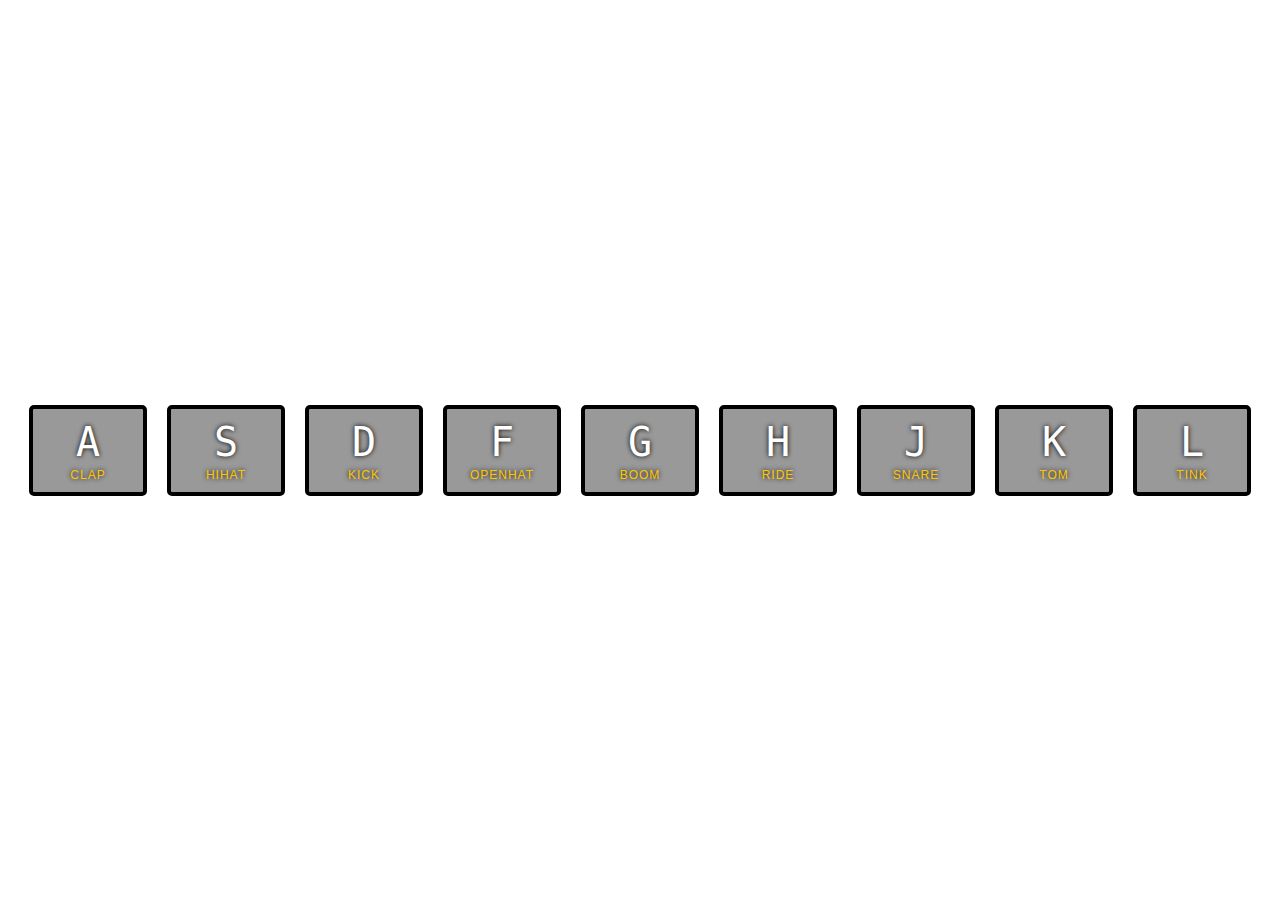
<file: 01-drum-kit/index.html>
<!DOCTYPE html>
<html lang="en">
<head>
    <meta charset="UTF-8">
    <title>JS Drum Kit</title>
    <link rel="stylesheet" href="style.css">
</head>
<body>


<div class="keys">
    <div data-key="65" class="key">
        <kbd>A</kbd>
        <span class="sound">clap</span>
    </div>
    <div data-key="83" class="key">
        <kbd>S</kbd>
        <span class="sound">hihat</span>
    </div>
    <div data-key="68" class="key">
        <kbd>D</kbd>
        <span class="sound">kick</span>
    </div>
    <div data-key="70" class="key">
        <kbd>F</kbd>
        <span class="sound">openhat</span>
    </div>
    <div data-key="71" class="key">
        <kbd>G</kbd>
        <span class="sound">boom</span>
    </div>
    <div data-key="72" class="key">
        <kbd>H</kbd>
        <span class="sound">ride</span>
    </div>
    <div data-key="74" class="key">
        <kbd>J</kbd>
        <span class="sound">snare</span>
    </div>
    <div data-key="75" class="key">
        <kbd>K</kbd>
        <span class="sound">tom</span>
    </div>
    <div data-key="76" class="key">
        <kbd>L</kbd>
        <span class="sound">tink</span>
    </div>
</div>

<audio data-key="65" src="sounds/clap.wav"></audio>
<audio data-key="83" src="sounds/hihat.wav"></audio>
<audio data-key="68" src="sounds/kick.wav"></audio>
<audio data-key="70" src="sounds/openhat.wav"></audio>
<audio data-key="71" src="sounds/boom.wav"></audio>
<audio data-key="72" src="sounds/ride.wav"></audio>
<audio data-key="74" src="sounds/snare.wav"></audio>
<audio data-key="75" src="sounds/tom.wav"></audio>
<audio data-key="76" src="sounds/tink.wav"></audio>

<script>

    function removeTransition(e) {
        if (e.propertyName !== 'transform') return; // skip it if it's not a transform
        e.target.classList.remove('playing');
    }

    function playSound(e) {
        const audio = document.querySelector(`audio[data-key="${e.keyCode}"]`);
        const key = document.querySelector(`div[data-key="${e.keyCode}"]`);
        if (!audio) return;

        key.classList.add('playing');
        audio.currentTime = 0; // rewind to the start
        audio.play();
    }


    const keys = document.querySelectorAll('.key');

    keys.forEach(key => key.addEventListener('transitionend', removeTransition));
    window.addEventListener('keydown', playSound);
</script>


</body>
</html>
</file>
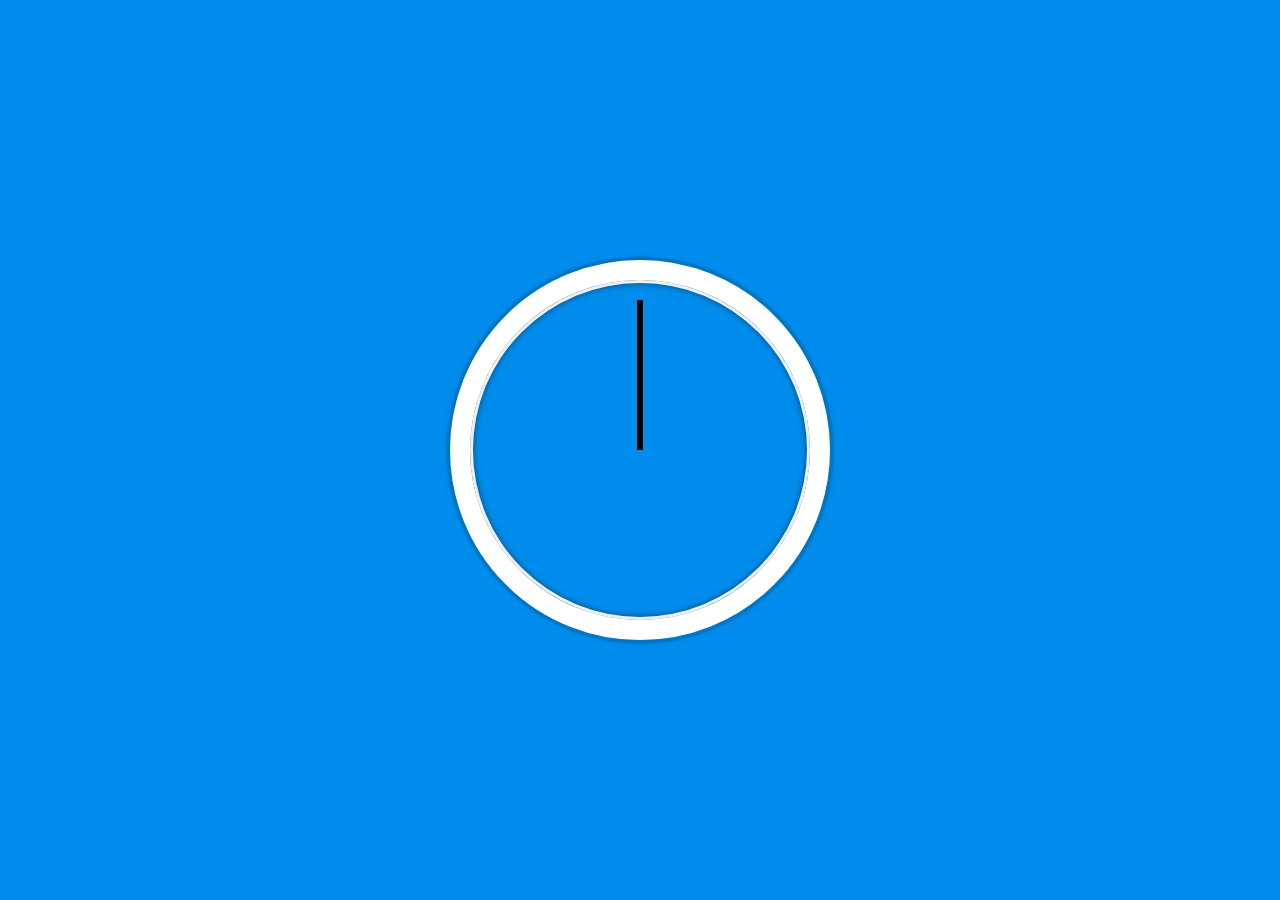
<file: 02-clock/index.html>
<!DOCTYPE html>
<html>
<head>
    <meta charset="UTF-8">
    <title>JS Clock</title>
</head>
<body>

<div class="clock">
    <div class="clock-face">
        <div class="hand hour-hand"></div>
        <div class="hand min-hand"></div>
        <div class="hand second-hand"></div>
    </div>
</div>

<style>
    html {
        background: #018DED url(http://unsplash.it/1500/1000?image=881&blur=50);
        background-size: cover;
        font-family: Helvetica, sans-serif;
        text-align: center;
        font-size: 10px;
    }

    body {
        margin: 0;
        font-size: 2rem;
        display: flex;
        flex: 1;
        min-height: 100vh;
        align-items: center;
        justify-content: center;
    }

    .clock {
        width: 30rem;
        height: 30rem;
        border: 20px solid white;
        border-radius: 50%;
        position: relative;
        padding: 2rem;
        box-shadow:
                0 0 0 4px rgba(0,0,0,0.1),
                inset 0 0 0 3px #EFEFEF,
                inset 0 0 10px black,
                0 0 10px rgba(0,0,0,0.2);
    }

    .clock-face {
        position: relative;
        width: 100%;
        height: 100%;
        transform: translateY(-3px); /* account for the height of the clock hands */
    }

    .hand {
        width: 50%;
        background: black;
        height: 6px;
        position: absolute;
        top: 50%;
        transform-origin: 100%;
        transform: rotate(90deg);
        transition: all 0.05s;
    }
</style>

<script>

    const secondHand = document.querySelector('.second-hand');
    const minHand = document.querySelector('.min-hand');
    const hourHand = document.querySelector('.hour-hand');

    function setDate() {
        const now = new Date();

        const seconds = now.getSeconds();
        const secondsDegrees = ((seconds / 60) * 360) + 90; // to synchronize hand movement with seconds flow
        secondHand.style.transform = `rotate(${secondsDegrees}deg)`;

        const minutes = now.getMinutes();
        const minutesDegrees = ((minutes / 60) * 360) + 90;
        minHand.style.transform=`rotate(${minutesDegrees}deg)`;

        const hours = now.getHours();
        const hoursDegrees = ((hours / 12) * 360) + 90;
        hourHand.style.transform = `rotate(${hoursDegrees}deg)`;

    }

    setInterval(setDate, 1000);

</script>

</body>

</html>
</file>
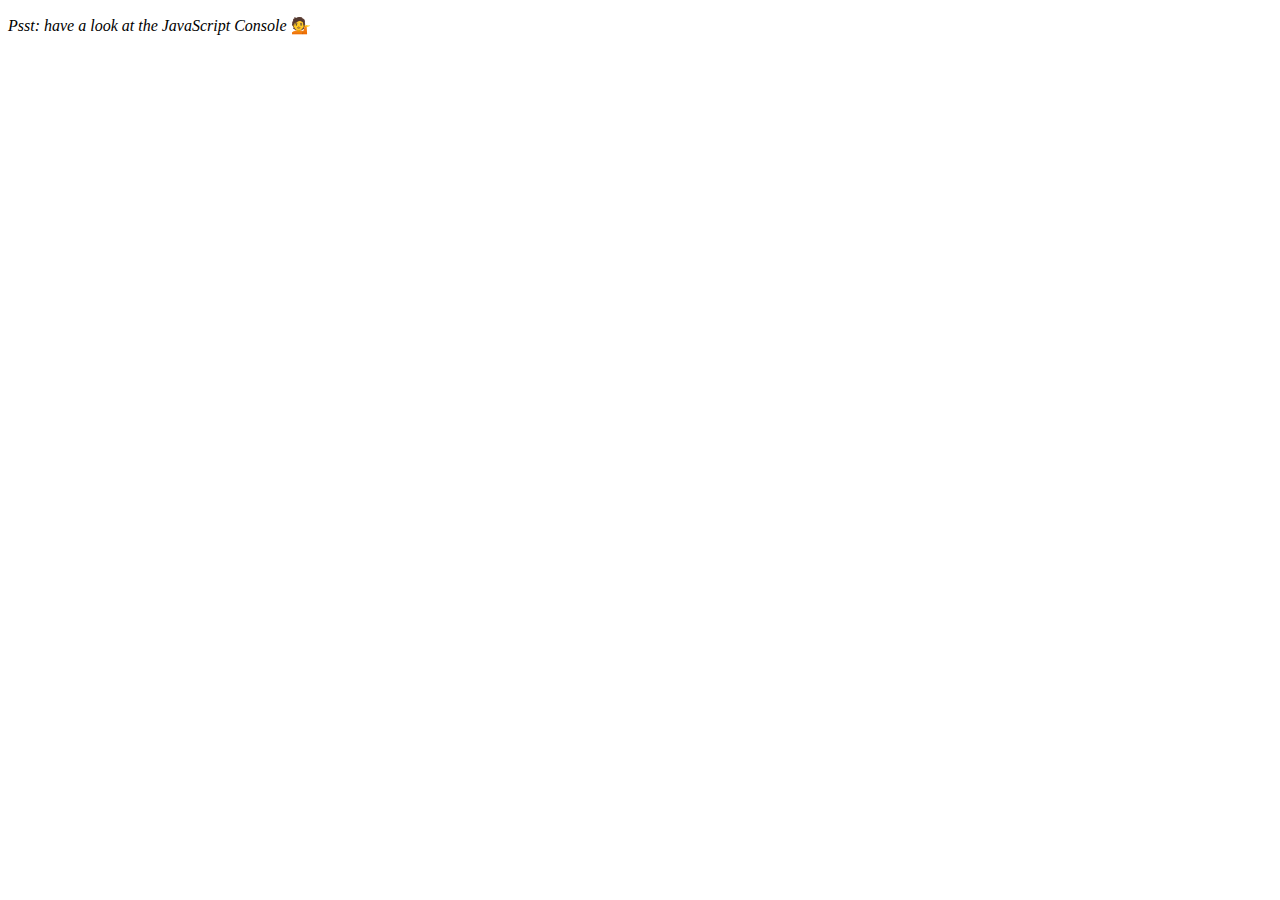
<file: 04-arrayCardioDay-1/index.html>
<!DOCTYPE html>
<html lang="en">
<head>
    <meta charset="UTF-8">
    <title>Array Cardio Day 1</title>
</head>
<body>
<p><em>Psst: have a look at the JavaScript Console </em>💁</p>

<script>
    // Some data

    const inventors = [
        {first: 'Albert', last: 'Einstein', year: 1879, passed: 1955},
        {first: 'Isaac', last: 'Newton', year: 1643, passed: 1727},
        {first: 'Galileo', last: 'Galilei', year: 1564, passed: 1642},
        {first: 'Marie', last: 'Curie', year: 1867, passed: 1934},
        {first: 'Johannes', last: 'Kepler', year: 1571, passed: 1630},
        {first: 'Nicolaus', last: 'Copernicus', year: 1473, passed: 1543},
        {first: 'Max', last: 'Planck', year: 1858, passed: 1947},
        {first: 'Katherine', last: 'Blodgett', year: 1898, passed: 1979},
        {first: 'Ada', last: 'Lovelace', year: 1815, passed: 1852},
        {first: 'Sarah E.', last: 'Goode', year: 1855, passed: 1905},
        {first: 'Lise', last: 'Meitner', year: 1878, passed: 1968},
        {first: 'Hanna', last: 'Hammarström', year: 1829, passed: 1909}
    ];

    const people = ['Beck, Glenn', 'Becker, Carl', 'Beckett, Samuel', 'Beddoes, Mick', 'Beecher, Henry', 'Beethoven, Ludwig',
        'Begin, Menachem', 'Belloc, Hilaire', 'Bellow, Saul', 'Benchley, Robert', 'Benenson, Peter', 'Ben-Gurion, David',
        'Benjamin, Walter', 'Benn, Tony', 'Bennington, Chester', 'Benson, Leana', 'Bent, Silas', 'Bentsen, Lloyd',
        'Berger, Ric', 'Bergman, Ingmar', 'Berio, Luciano', 'Berle, Milton', 'Berlin, Irving', 'Berne, Eric',
        'Bernhard, Sandra', 'Berra, Yogi', 'Berry, Halle', 'Berry, Wendell', 'Bethea, Erin', 'Bevan, Aneurin',
        'Bevel, Ken', 'Biden, Joseph', 'Bierce, Ambrose', 'Biko, Steve', 'Billings, Josh', 'Biondo, Frank',
        'Birrell, Augustine', 'Black, Elk', 'Blair, Robert', 'Blair, Tony', 'Blake, William'];

    // Array.prototype.filter()
    // 1. Filter the list of inventors for those who were born in the 1500's

    const fifteen = inventors.filter(inventor => (inventor.year >= 1500 && inventor.year < 1600));
    console.table(fifteen);

    // Array.prototype.map()
    // 2. Give us an array of the inventors's first and last names

    const fullNames = inventors.map(inventor => `${inventor.first} ${inventor.last}`);
    console.table(fullNames);

    // Array.prototype.sort()
    // 3. Sort the inventors by birthdate, oldest to youngest
    const birthdates = inventors.sort((youngest, oldest) => ((youngest.year - oldest.year)));
    birthdates.reverse();
    console.table(birthdates);

    const ordered = inventors.sort((a, b) => a.year > b.year ? -1 : 1);
    console.table(ordered);

    // Array.prototype.reduce()
    // 4. How many years did all the inventors live
    const totalYears = inventors.reduce((total, inventor) => {
        return total + (inventor.passed - inventor.year);
    }, 0);
    console.log(totalYears);

    // 5. Sort the inventors by years lived
    const oldest = inventors.sort(function (a, b) {
        const lastGuy = a.passed - b.year;
        const nextGuy = b.passed - a.year;
        return lastGuy > nextGuy ? -1 : 1;
    });
    console.table(oldest);

    // 6. Create a list of Boulevards in Paris that contain 'de' anywhere in the name
    // https://en.wikipedia.org/wiki/Category:Boulevards_in_Paris
    const category = document.querySelector('.mw-category');
    const links = Array.from(category.querySelectorAll('a'));
    const de = links.map(link => link.textContent)
        .filter(streetName => streetName.includes('de'));

    // 7. Sort exercise
    // Sort the people alphabetically by last name
    function lastNameSort(a, b) {
        return a.split(",").pop()[0] > b.split(",").pop()[0];
    }
    const names = people.sort(lastNameSort);
    console.log(names);

    const alpha = people.sort((lastOne, nextOne) => {
        const [aLast, aFirst] = lastOne.split(", ");
        const [bLast, bFirst] = nextOne.split(", ");
        return aLast > bLast ? 1 : -1;
    });
    console.log(alpha);

    // 8. Reduce exercise
    // Sum up the instances of each of these
    const data = ['car', 'car', 'truck', 'truck', 'bike', 'walk', 'car', 'van', 'bike', 'walk', 'car', 'van', 'car', 'truck'];
    const transportation = data.reduce((obj, item) => {
        if (!obj[item]) {
            obj[item] = 0;
        }
        obj[item]++;
        return obj;
    }, {});
    console.log(transportation);

</script>
</body>
</html>
</file>
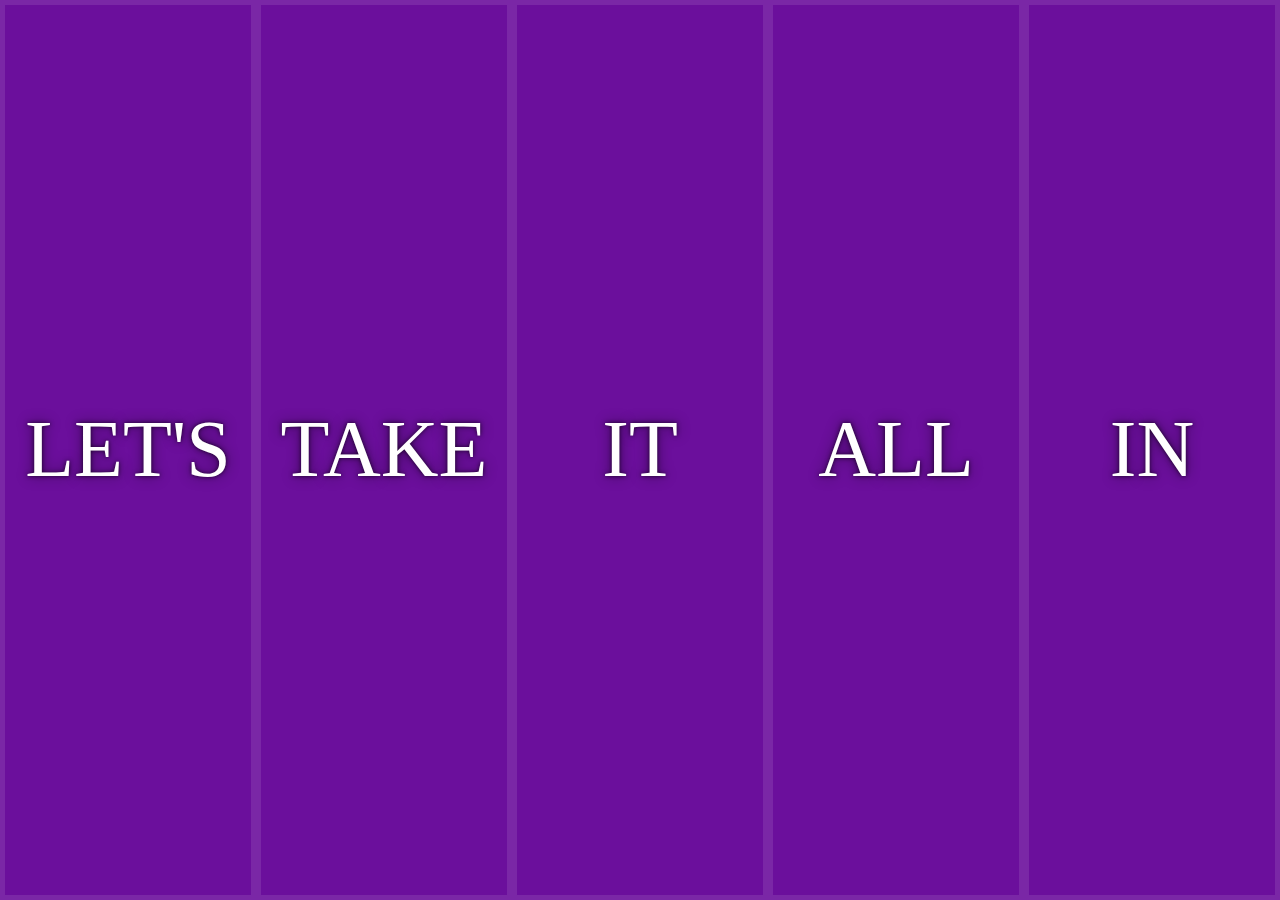
<file: 05-flexPanelsImageGallery/index.html>
<!DOCTYPE html>
<html lang="en">
<head>
    <meta charset="UTF-8">
    <title>Flex Panels Image Gallery</title>
    <link rel="stylesheet" href="index.css">
</head>
<body>
<div class="panels">
    <div class="panel panel1">
        <p>Hey</p>
        <p>Let's</p>
        <p>Dance</p>
    </div>

    <div class="panel panel2">
        <p>Give</p>
        <p>Take</p>
        <p>Receive</p>
    </div>

    <div class="panel panel3">
        <p>Experience</p>
        <p>It</p>
        <p>Today</p>
    </div>

    <div class="panel panel4">
        <p>Give</p>
        <p>All</p>
        <p>You can</p>
    </div>

    <div class="panel panel5">
        <p>Life</p>
        <p>In</p>
        <p>Motion</p>
    </div>
</div>
<script src="index.js"></script>
</body>
</html>
</file>
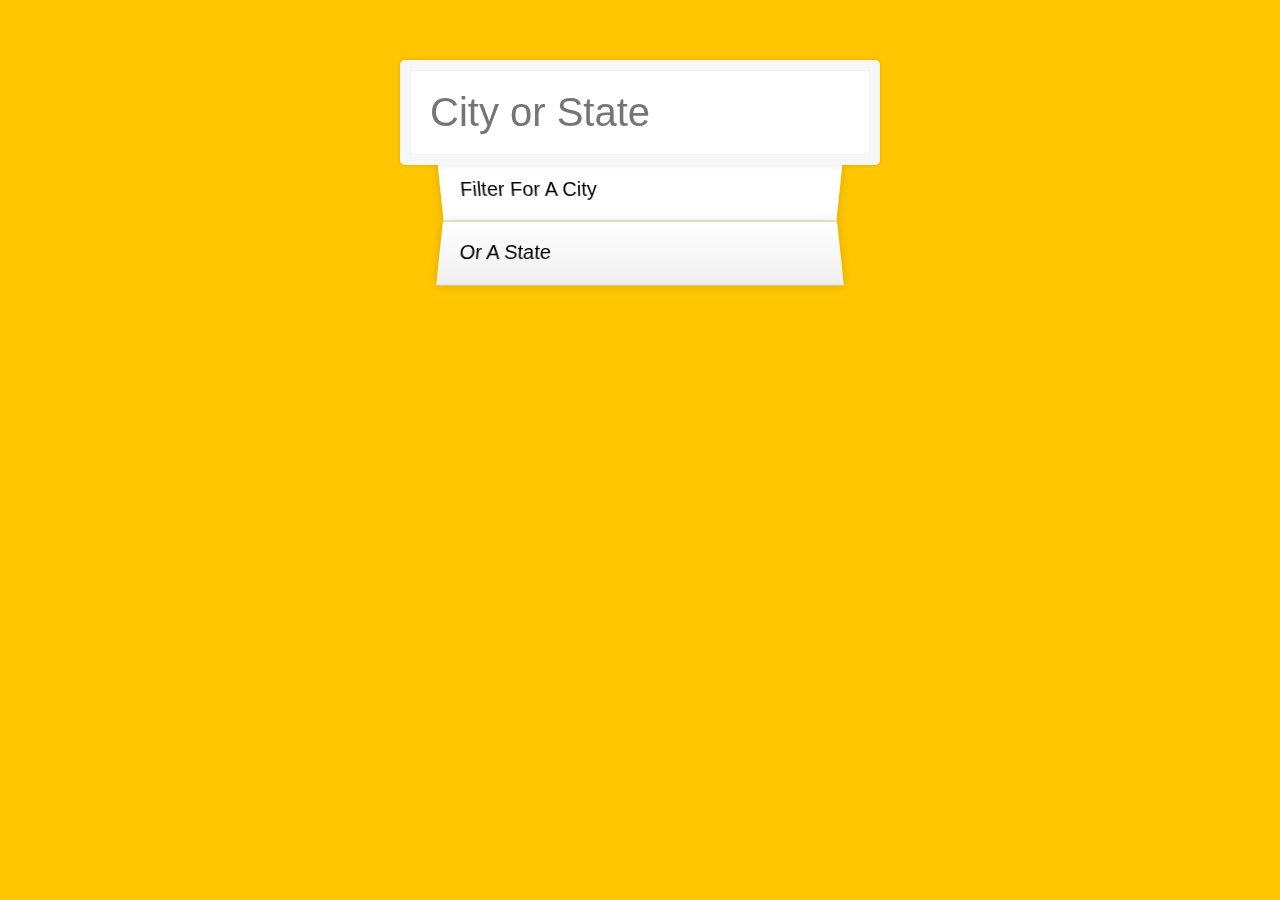
<file: 06-ajaxTypeAhead/index.html>
<!DOCTYPE html>
<html lang="en">
<head>
    <meta charset="UTF-8">
    <title>Type Ahead</title>
    <link rel="stylesheet" href="index.css">
</head>
<body>
    <form class="search-form">
        <input type="text" class="search" placeholder="City or State">
        <ul class="suggestions">
            <li>Filter for a city</li>
            <li>or a state</li>
        </ul>
    </form>
    <script src="index.js"></script>
</body>
</html>
</file>
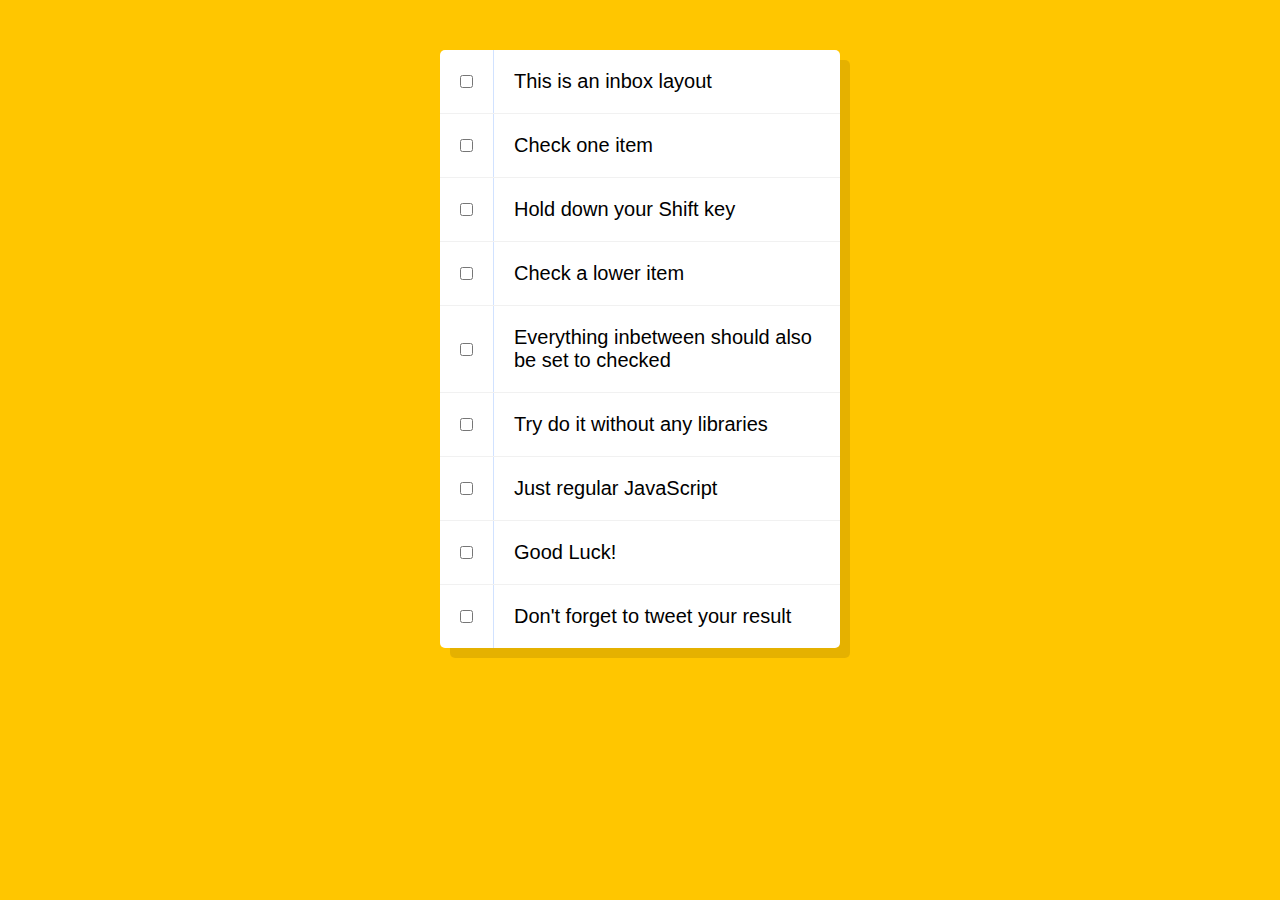
<file: 10-multiple-checkboxes/index.html>
<!DOCTYPE html>
<html lang="en">
<head>
    <meta charset="UTF-8">
    <title>Multiple Checkboxes</title>
    <link rel="stylesheet" href="index.css">
</head>
<body>
    <div class="inbox">
        <div class="item">
            <input type="checkbox">
            <p>This is an inbox layout</p>
        </div>

        <div class="item">
            <input type="checkbox">
            <p>Check one item</p>
        </div>

        <div class="item">
            <input type="checkbox">
            <p>Hold down your Shift key</p>
        </div>

        <div class="item">
            <input type="checkbox">
            <p>Check a lower item</p>
        </div>

        <div class="item">
            <input type="checkbox">
            <p>Everything inbetween should also be set to checked</p>
        </div>

        <div class="item">
            <input type="checkbox">
            <p>Try do it without any libraries</p>
        </div>

        <div class="item">
            <input type="checkbox">
            <p>Just regular JavaScript</p>
        </div>

        <div class="item">
            <input type="checkbox">
            <p>Good Luck!</p>
        </div>

        <div class="item">
            <input type="checkbox">
            <p>Don't forget to tweet your result</p>
        </div>

    </div>
<script src="index.js"></script>
</body>
</html>
</file>
<file: 01-drum-kit/style.css>
html {
    font-size: 10px;
    background: url(http://i.imgur.com/b9r5sEL.jpg) bottom center;
    background-size: cover;
}
body,html {
    margin: 0;
    padding: 0;
    font-family: sans-serif;
}

.keys {
    display: flex;
    flex: 1;
    min-height: 100vh;
    align-items: center;
    justify-content: center;
}

.key {
    border: .4rem solid black;
    border-radius: .5rem;
    margin: 1rem;
    font-size: 1.5rem;
    padding: 1rem .5rem;
    transition: all .07s ease;
    width: 10rem;
    text-align: center;
    color: white;
    background: rgba(0,0,0,0.4);
    text-shadow: 0 0 .5rem black;
}

.playing {
    transform: scale(1.1);
    border-color: #ffc600;
    box-shadow: 0 0 1rem #ffc600;
}

kbd {
    display: block;
    font-size: 4rem;
}

.sound {
    font-size: 1.2rem;
    text-transform: uppercase;
    letter-spacing: .1rem;
    color: #ffc600;
}
</file>
<file: 05-flexPanelsImageGallery/index.css>
html {
    box-sizing: border-box;
    background: #ffc600;
    font-family: "Helvetica Neue", sans-serif;
    font-size: 20px;
    font-weight: 200;
}

body {
    margin: 0;
}

*, *:before, * after {
    box-sizing: inherit;
}

.panels {
    min-height: 100vh;
    overflow: hidden;
    display: flex;
}

.panel {
    background: #6B0F9C;
    box-shadow: inset 0 0 0 5px rgba(255, 255, 255, 0.1);
    color: white;
    text-align: center;
    align-items: center;
    transition:
        font-size 0.7s cubic-bezier(0.61,-0.19, 0.7,-0.11),
        flex 0.7s cubic-bezier(0.61,-0.19, 0.7,-0.11),
        background 0.2s;
    font-size: 20px;
    background-size: cover;
    background-position: center;
    flex: 1;
    display: flex;
    justify-content: center;
    flex-direction: column;
}

.panel1 { background-image:url(https://source.unsplash.com/gYl-UtwNg_I/1500x1500); }
.panel2 { background-image:url(https://source.unsplash.com/rFKUFzjPYiQ/1500x1500); }
.panel3 { background-image:url(https://images.unsplash.com/photo-1465188162913-8fb5709d6d57?ixlib=rb-0.3.5&q=80&fm=jpg&crop=faces&cs=tinysrgb&w=1500&h=1500&fit=crop&s=967e8a713a4e395260793fc8c802901d); }
.panel4 { background-image:url(https://source.unsplash.com/ITjiVXcwVng/1500x1500); }
.panel5 { background-image:url(https://source.unsplash.com/3MNzGlQM7qs/1500x1500); }

.panel > * {
    margin: 0;
    width: 100%;
    transition: 0.5s;
    display: flex;
    justify-content: center;
    flex: 1 0 auto;
    align-items: center;
}

.panel > *:first-child { transform: translateY(-100%); }
.panel.open-active > *:first-child { transform: translateY(0); }
.panel > *:last-child { transform: translateY(100%); }
.panel.open-active > *:last-child { transform: translateY(0); }

.panel p {
    text-transform: uppercase;
    font-family: cursive;
    text-shadow:0 0 4px rgba(0, 0, 0, 0.72), 0 0 14px rgba(0, 0, 0, 0.45);
    font-size: 2em;
}

.panel p:nth-child(2) {
    font-size: 4em;
}

.panel.open {
    flex: 5;
    font-size: 40px;
}
</file>
<file: 06-ajaxTypeAhead/index.css>
html {
    box-sizing: border-box;
    background-color: #ffc600;
    font-family: "Helvetica Neue", sans-serif;
    font-size: 20px;
    font-weight: 200;
}

*, *:before, *:after {
    box-sizing: inherit;
}

input {
    width: 100%;
    padding: 20px;
}

.search-form {
    max-width: 400px;
    margin: 50px auto;
}

input.search {
    margin: 0;
    text-align: left;
    outline: 0;
    border: 10px solid #f7f7f7;
    width: 120%;
    left: -10%;
    position: relative;
    top: 10px;
    z-index: 2;
    border-radius: 5px;
    font-size: 40px;
    box-shadow: 0 0 5px rgba(0, 0, 0, 0.12), inset 0 0 2px rgba(0, 0, 0, 0.19);
}

.suggestions {
    margin: 0;
    padding: 0;
    position: relative;
}

.suggestions li {
    background: white;
    list-style: none;
    border-bottom: 1px solid #d8d8d8;
    box-shadow: 0 0 10px rgba(0, 0, 0, 0.14);
    margin: 0;
    padding: 20px;
    transition: background 0.2s;
    display: flex;
    justify-content: space-between;
    text-transform: capitalize;
}

.suggestions li:nth-child(even) {
    transform: perspective(100px) rotateX(3deg) translateY(2px) scale(1.001);
    background: linear-gradient(to bottom, #fff 0%, #efefef 100%);
}

.suggestions li:nth-child(odd) {
    transform: perspective(100px) rotateX(-3deg) translateY(3px);

}

span.population {
    font-size: 15px;
}

.hl {
    background: #ffc600;
}
</file>
<file: 10-multiple-checkboxes/index.css>
html {
    font-family: sans-serif;
    background-color: #ffc600;
}

.inbox {
    max-width: 400px;
    margin: 50px auto;
    background-color: white;
    border-radius: 5px;
    box-shadow: 10px 10px 0 rgba(0,0,0,0.1);
}

.item {
    display: flex;
    align-items: center;
    border-bottom: 1px solid #F1F1F1;
}

.item:last-child {
    border-bottom: 0;
}

input:checked + p {
    background-color: #f9f9f9;
    text-decoration: line-through;
}

input[type="checkbox"] {
    margin: 20px;
}

p {
    margin: 0;
    padding: 20px;
    transition: background 0.2s;
    flex: 1;
    font-size: 20px;
    font-weight: 200;
    border-left: 1px solid #D1E2FF;
}
</file>
